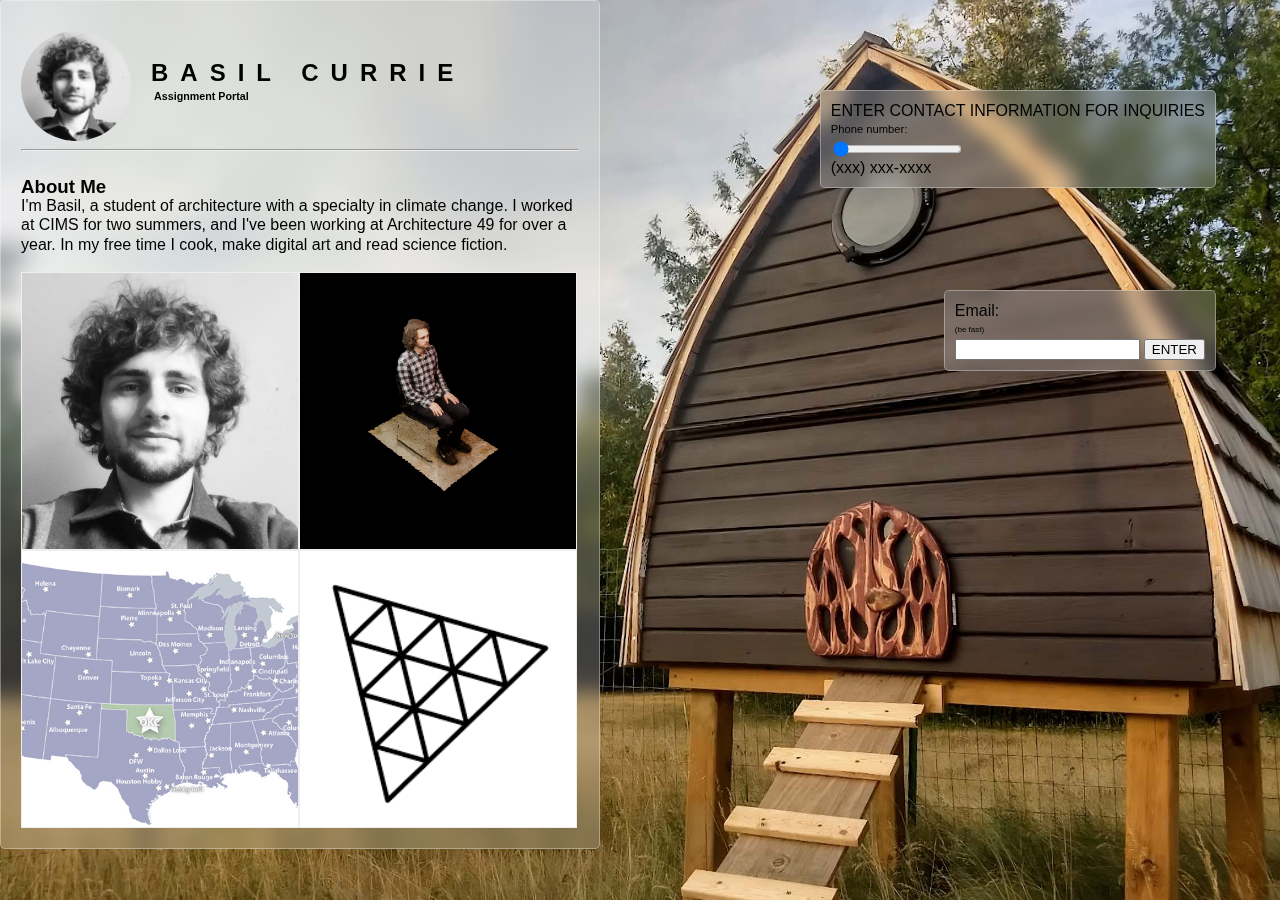
<file: index.html>
<html lang="en">
  <head>
    <meta charset="UTF-8" />
    <meta name="viewport" content="width=device-width, initial-scale=1.0" />
    <title>Basil Currie's About Page</title>
    <link rel="stylesheet" href="styles.css" />
  </head>
  <body>
    <div class="phone">
      <p>ENTER CONTACT INFORMATION FOR INQUIRIES</p>
      <p style="font-size: 0.7em">Phone number:</p>
      <input
        type="range"
        min="1000000000"
        max="9999999999"
        value="50"
        class="slider"
        id="rang"
      />
      <div id="val" style="font-family: helvetica, sans-serif">
        (xxx) xxx-xxxx
      </div>
    </div>
    <div class="email">
      <p>Email:</p>
      <p style="font-size: 0.5em">(be fast)</p>
      <input type="text" id="mail" />
      <button id="mailbutton">ENTER</button>
      <div id="mailout"></div>
    </div>
    <div class="maincontent">
      <div id="title">
        <div id="avatar"></div>
        <div id="words">
          <h2>BASIL CURRIE</h2>
          <h6 style="padding: 3px">Assignment Portal</h6>
        </div>
      </div>
      <hr />
      <br />
      <h3>About Me</h3>
      <p>
        I'm Basil, a student of architecture with a specialty in climate change.
        I worked at CIMS for two summers, and I've been working at Architecture
        49 for over a year. In my free time I cook, make digital art and read
        science fiction.
      </p>
      <br />
      <div class="projectcontainer">
        <div class="project">
          <a href="index.html">
            <img src="avatar.jpg" width="100%" />
            <div>
              <p>ASSG 1</p>
              <p style="font-size: 8pt">About Me</p>
            </div>
          </a>
        </div>
        <div class="project">
          <a href="three/index.html">
            <img src="Project 2 Thumbnail.png" height="100%" />
            <div>
              <p>ASSG 2</p>
              <p style="font-size: 8pt">Photogrammetry</p>
            </div>
          </a>
        </div>
      </div>
      <div class="projectcontainer">
        <div class="project">
          <a href="map/index.html">
            <img src="Map.png" width="100%" />
            <div>
              <p>ASSG 3</p>
              <p style="font-size: 8pt">Map</p>
            </div>
          </a>
        </div>
        <div class="project">
          <a href="final/index.html">
            <img src="3js.png" width="100%" />
            <div>
              <p>FINAL PROJECT</p>
              <p style="font-size: 8pt">3D+JS Platform</p>
            </div>
          </a>
        </div>
      </div>
    </div>
    <div id="hidden"></div>
  </body>
  <script src="app.js"></script>
</html>
</file>
<file: styles.css>
* {
  box-sizing: border-box;
}

body {
  background-color: #eee;
  background-image: url('coop-background.jpg');
  background-size: cover;
  background-attachment: fixed;
  margin: 0;
}

h2 {
  margin: 0;
  padding: 0;
  font-family: 'helvetica', serif;
  letter-spacing: 0.5em;
  line-height: 1.03em;
  transition: 1s;
}

h3 {
  margin: 0;
  padding: 0;
  font-family: 'helvetica', serif;
  line-height: 1.03em;
}

h2:hover {
  color: red;
  text-shadow: 3px 3px 3px;
}

img {
  display: cover;
  min-width: 100%;
}

input {
  cursor: pointer;
}

p,
li,
h6 {
  font-family: 'arial', serif;
  margin: 0;
  line-height: 1.2rem;
  transition: 1s;
}

h6:hover {
  color: red;
  text-shadow: 3px 3px 3px grey;
}

li {
  font-size: 12px;
}

.about {
  width: 95%;
  display: flex;
  flex-direction: row;
  justify-content: center;
  align-items: center;
  overflow: hidden;
}

#aud2 {
  border-radius: 100px;
}

#bldginfo img {
  width: 400px;
}

#avatar,
#mapimage,
#threeimage {
  background-size: cover;
  background-position: center;
  width: 110px;
  min-height: 110px;
  max-height: 500px;
  margin-top: 0;
  border-radius: 500px;
  transition: 5s;
  border: solid white 0px;
}

#avatar {
  background-image: url('avatar.jpg');
}

#threeimage {
  background-image: url('Project 2 Thumbnail.png');
}

#mapimage {
  background-image: url('almonte.jpg');
}

#avatar {
  transition: none;
}

.bottommargin {
  display: none;
}

.content-container {
  width: 100%;
  display: flex;
  justify-content: center;
}

.canvas {
  outline: none;
}

.scorebar {
  font-family: Arial, Helvetica, sans-serif;
}

#hidden {
  display: none;
  position: absolute;
  top: 50%;
  left: 50%;
  transform: translate(-50%, -50%);
  width: 30%;
  height: 30%;
  background-color: white;
}

.maincontent {
  max-width: 600px;
  height: auto;
  background-color: #fff3;
  backdrop-filter: blur(10px);
  border-radius: 5px;
  padding: 10px;
  border: solid #fff5 1px;
  transition: 1s;
}

.maincontent:hover {
  transform: scale(1.01);
  box-shadow: 10px 5px 5px #5552;
}

#a1,
#a2,
#a3,
#a4,
#a5,
#a6 {
  border: 0px;
  background-color: #fff0;
  color: rgb(57, 57, 57);
  text-decoration: underline;
}

#a7{
	border:0px;
	background-color:#fff0;
	color:rgb(219, 58, 58);
	text-decoration:underline;
	font-size:large;
}

#header {
  font-family: 'Arial', sans-serif;
  background: rgba(255, 255, 255, 0.7);
  position: absolute;
  z-index: 1;
  top: 10px;
  left: 10px;
  width: 10%;
  padding: 10px;
  text-align: center;
  font-size: 13px;
  color: rgb(54, 52, 52);
  border-bottom: 1px solid #ccc;
}

.phone,
.email {
  position: absolute;
  background-color: #fff3;
  backdrop-filter: blur(10px);
  border: solid #fff5 1px;
  padding: 10px;
  border-radius: 5px;
  transition: 1s;
  right: 5%;
  display: none;
}

.phone {
  top: 10%;
}

.email {
  top: 10%;
  transform: translate(0, 200px);
}

.email:hover {
  transform: translate(-1000px, 200px) scale(0.1);
  box-shadow: 10px 10px 5px red;
}

.phone:hover {
  transform: scale(1.05);
  box-shadow: 10px 10px 5px red;
  border-radius: 58% 43% 33% 64% / 50% 38% 53% 50%;
  cursor: not-allowed;
}

.phone:hover * {
  opacity: 0%;
}

.phone:hover input {
  opacity: 100%;
  transform: translate(0, -10px);
}

.phone:hover div {
  opacity: 100%;
  transform: translate(200px);
}

.project {
  background-color: #eee;
  margin: 10px auto 0 auto;
  transition: 0.3s;
  overflow: hidden;
  width: 100%;
  height: 90vw;
  border: solid 1px #eee;
  z-index: 0;
  position: relative;
}

.project:hover {
  border-radius: 50%;
}

.project:hover div,
.project:hover p {
  opacity: 100%;
  transform: rotate(-360deg);
}

.project img {
  z-index: 0;
}

.project div {
  z-index: 1;
  position: absolute;
  top: 50%;
  text-align: center;
  width: 100%;
  background-color: #eee8;
  backdrop-filter: blur(10px);
  border: solid 1px #eee3;
  color: #553;
  opacity: 0%;
  transition: 0.3s;
}

.slider {
  color: red;
}

#title {
  display: flex;
  align-items: center;
  justify-content: space-between;
  text-align: center;
}

#words {
  margin-top: 0px;
}

@media only screen and (min-width: 600px) {
  h2 {
    line-height: 0.85em;
  }
  #avatar,
  #threeimage {
    margin-right: 20px;
    height: 100%;
  }
  .maincontent {
    padding: 30px 20px 20px 20px;
  }
  .projectcontainer,
  #CV {
    display: flex;
  }
  .project {
    margin: 0;
    width: 278px;
    height: 278px;
  }
  .text-projects {
    width: 60%;
    padding: 0 10px;
  }
  #title {
    text-align: left;
    justify-content: left;
  }
  .bottommargin {
    display: block;
    margin-bottom: 100px;
  }
}

@media only screen and (min-width: 1080px) {
  .phone,
  .email {
    display: block;
  }
}
</file>
